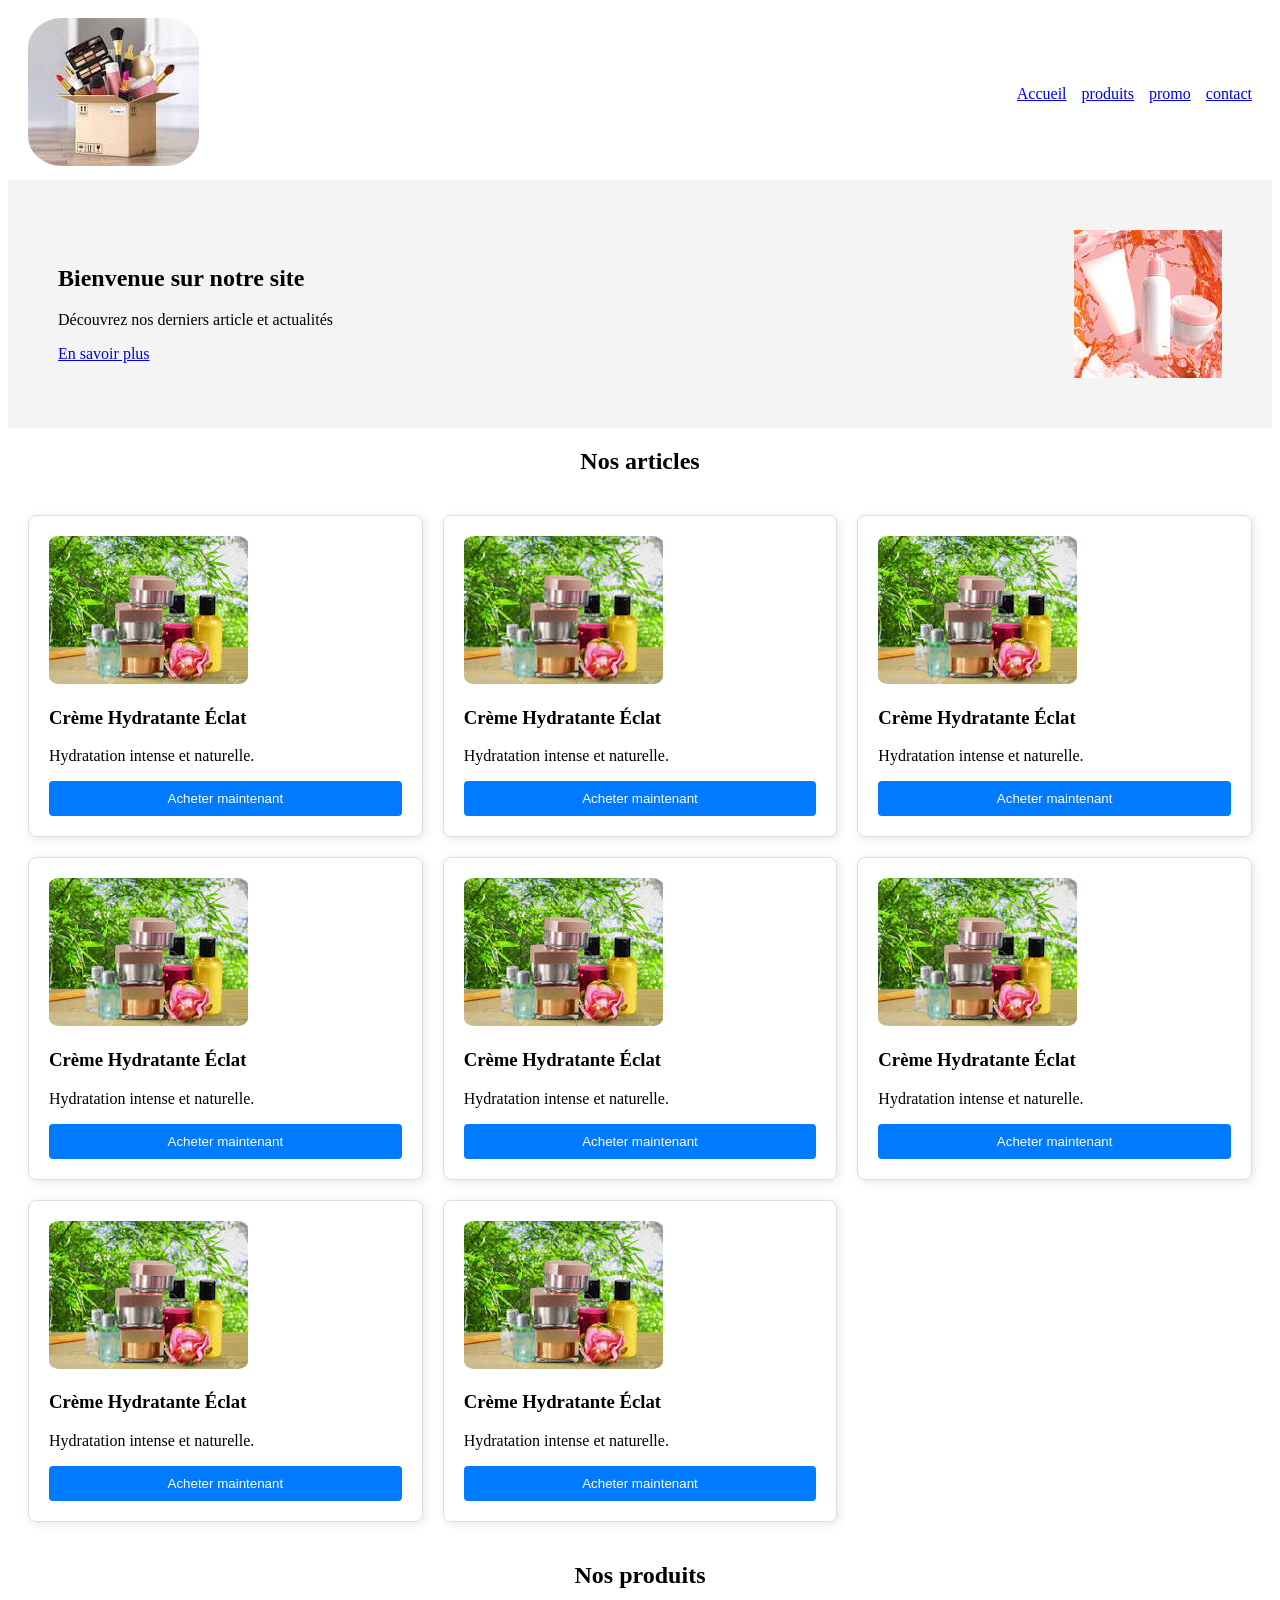
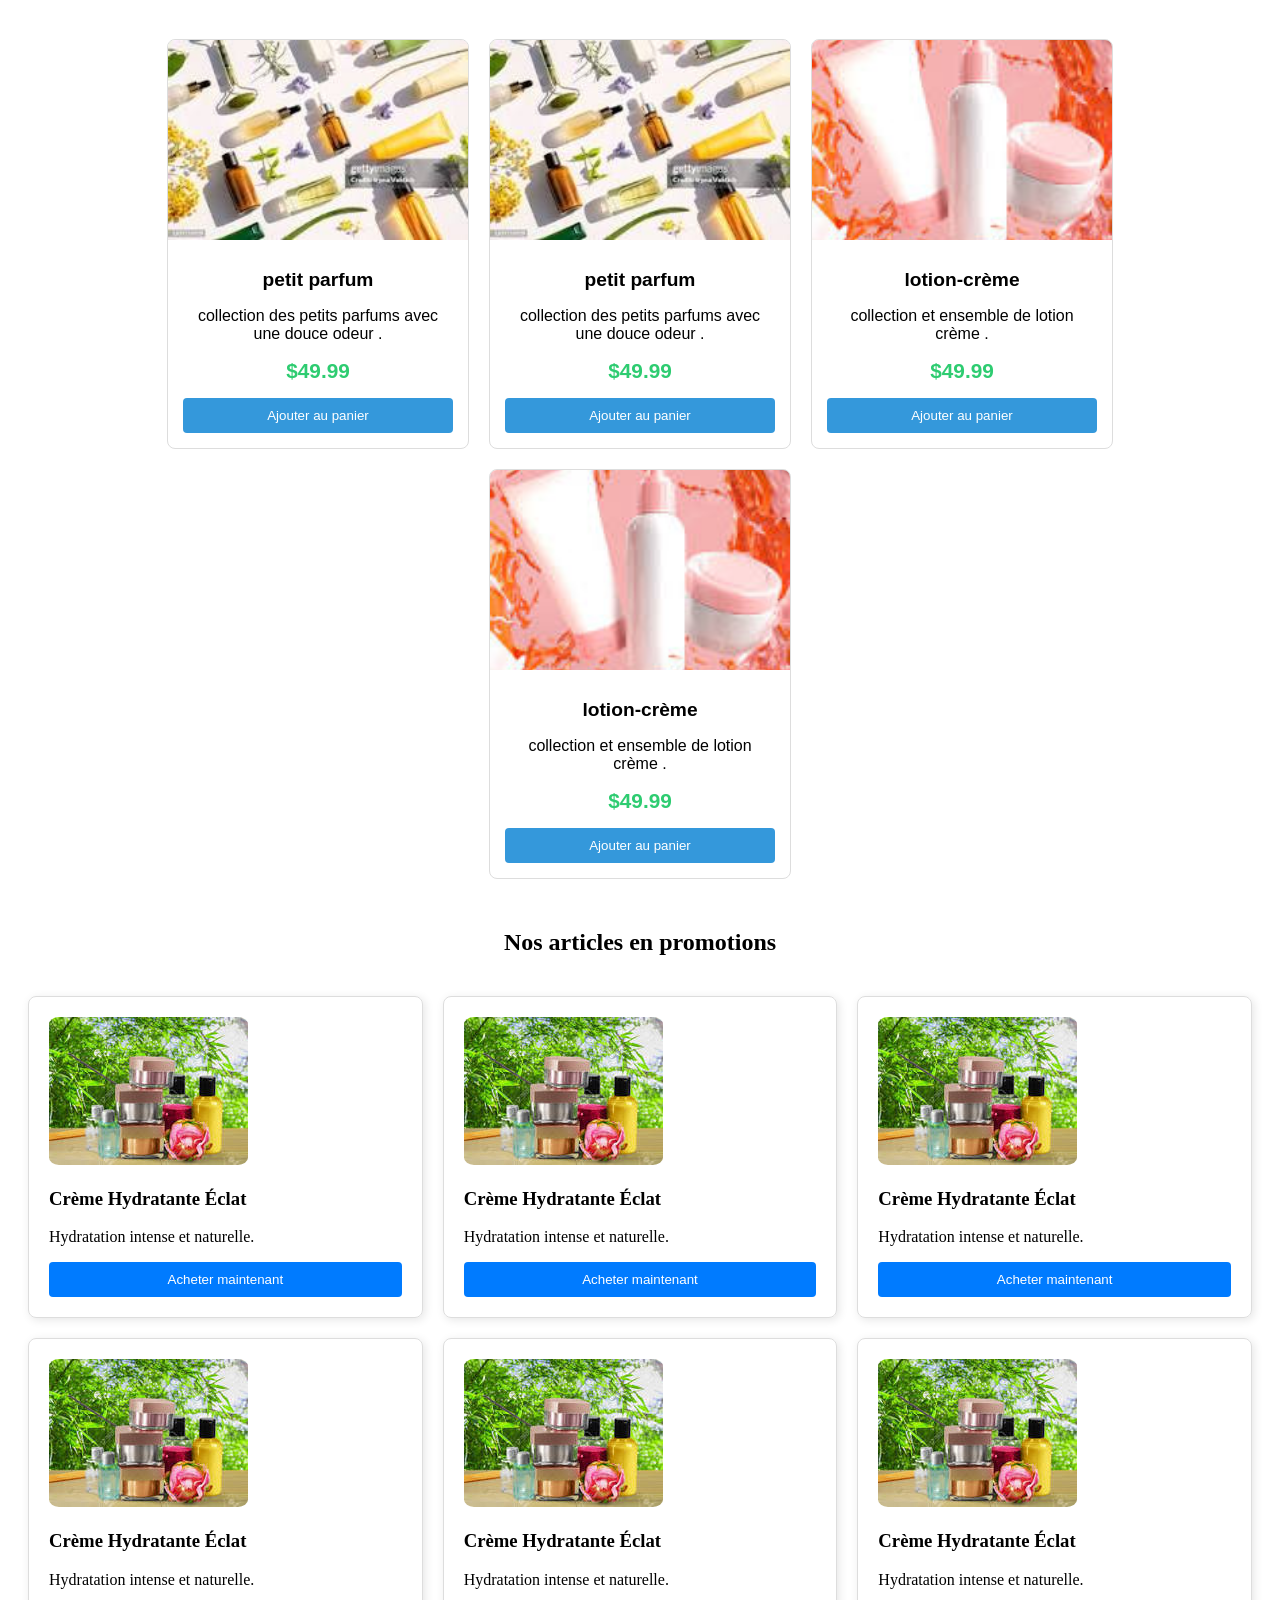
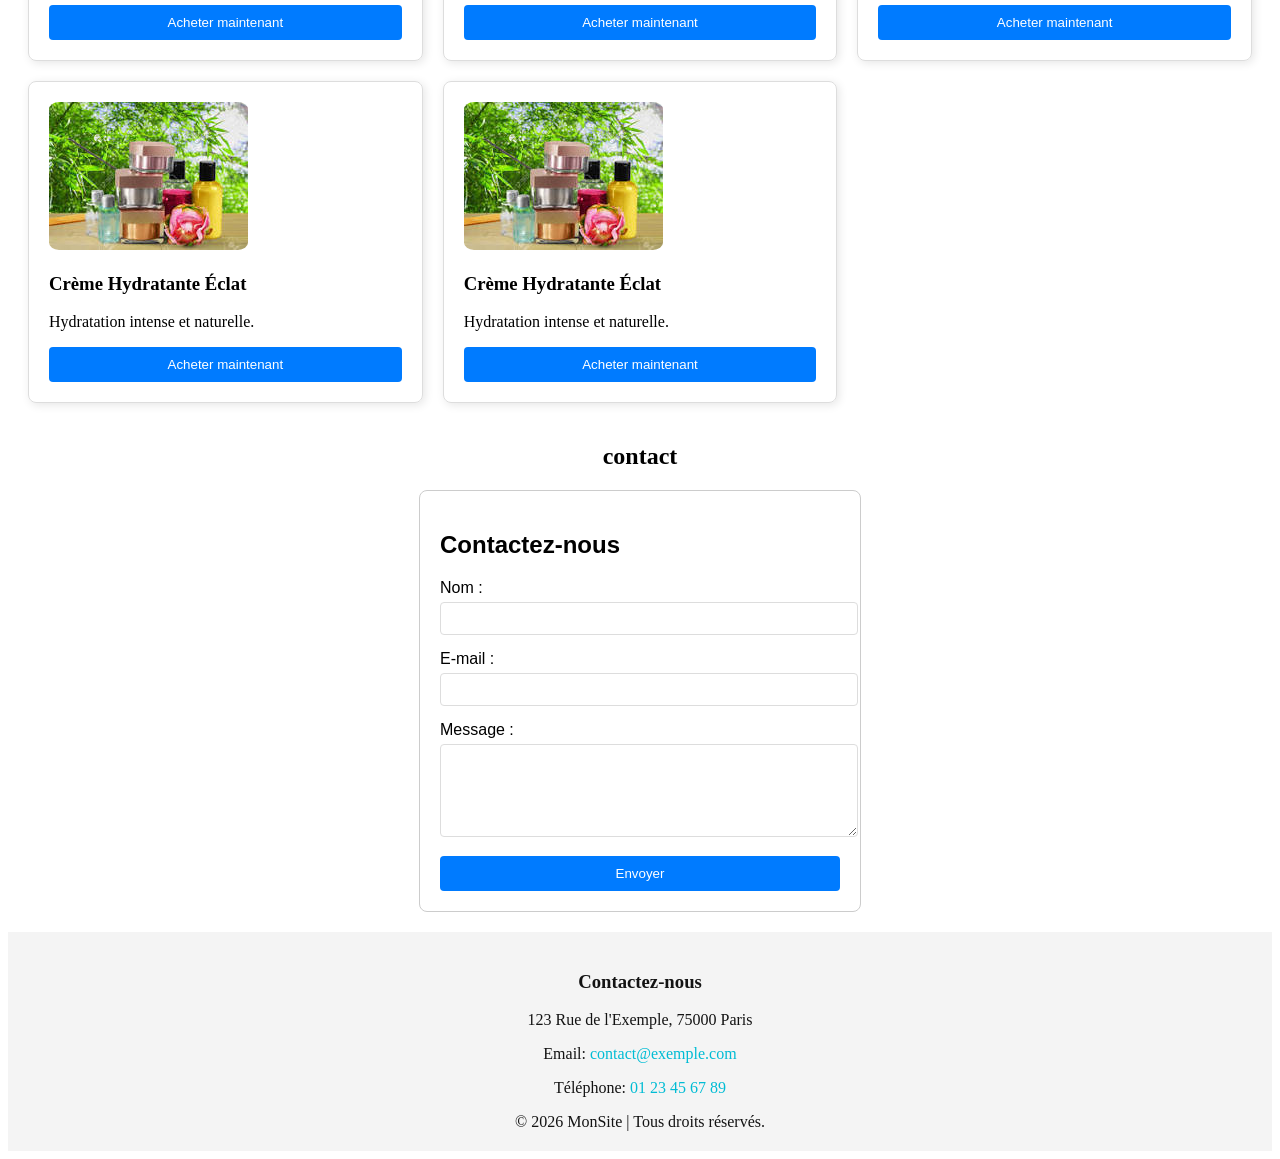
<file: index.html>
<!DOCTYPE html>
<html lang="en">
<head>
    <meta charset="UTF-8">
    <meta name="viewport" content="width=device-width, initial-scale=1.0">
    <title>landing page</title>
    <link rel="stylesheet" href="style.css">
</head>
<body>
    <header class="main-header">
        <div class="logo">
            <img src="assets/telechargement (1).jpg" class="logo-1" alt="logo">
        </div>
        <nav>
          <ul>
            <li><a href="#">Accueil</a></li>
            <li><a href="produits.html">produits</a></li>
            <li><a href="promo.html">promo</a></li>
            <li><a href="contact.html">contact</a></li>
          </ul>
        </nav>
    </header>
    <main>
        <section class="hero">
            <div class="hero-content">
                <h1>Bienvenue sur notre site </h1>
                <p>Découvrez nos derniers article et actualités</p>
                <a href="#" class="btn">En savoir plus</a>
           </div>
           <img src="assets/telechargement.jpg" alt="description de l'image" class="hero-image">
        </section>
        <section>
            <h2 class="titre">Nos articles </h2>
            <div class="article-grid">
                <article class="card">
                     <img src="assets/telechargement (2).jpg" class="card-1" alt="Crème hydratante bio">
                     <h3>Crème Hydratante Éclat</h3>
                     <p>Hydratation intense et naturelle.</p>
                     <button>Acheter maintenant</button>
                </article>
                <article class="card">
                    <img src="assets/telechargement (2).jpg" class="card-1" alt="Crème hydratante bio">
                    <h3>Crème Hydratante Éclat</h3>
                    <p>Hydratation intense et naturelle.</p>
                    <button>Acheter maintenant</button>
                </article>
                <article class="card">
                    <img src="assets/telechargement (2).jpg" class="card-1" alt="Crème hydratante bio">
                    <h3>Crème Hydratante Éclat</h3>
                    <p>Hydratation intense et naturelle.</p>
                    <button>Acheter maintenant</button>
                </article>
                <article class="card">
                    <img src="assets/telechargement (2).jpg" class="card-1" alt="Crème hydratante bio">
                    <h3>Crème Hydratante Éclat</h3>
                    <p>Hydratation intense et naturelle.</p>
                    <button>Acheter maintenant</button>
                </article>
                <article class="card">
                    <img src="assets/telechargement (2).jpg" class="card-1" alt="Crème hydratante bio">
                    <h3>Crème Hydratante Éclat</h3>
                    <p>Hydratation intense et naturelle.</p>
                    <button>Acheter maintenant</button>
                </article>
                <article class="card">
                    <img src="assets/telechargement (2).jpg" class="card-1" alt="Crème hydratante bio">
                    <h3>Crème Hydratante Éclat</h3>
                    <p>Hydratation intense et naturelle.</p>
                    <button>Acheter maintenant</button>
                </article>
                <article class="card">
                    <img src="assets/telechargement (2).jpg" class="card-1" alt="Crème hydratante bio">
                    <h3>Crème Hydratante Éclat</h3>
                    <p>Hydratation intense et naturelle.</p>
                    <button>Acheter maintenant</button>
                </article>
                <article class="card">
                    <img src="assets/telechargement (2).jpg" class="card-1" alt="Crème hydratante bio">
                    <h3>Crème Hydratante Éclat</h3>
                    <p>Hydratation intense et naturelle.</p>
                    <button>Acheter maintenant</button>
                </article>
            </div>
        </section>
        <section>
               <h2 class="titre">Nos produits</h2>
             <div class="products-container">
        <div class="product-card">
             <img src="assets/telechargement (3).jpg" alt="petit parfum" class="product-image">
           <div class="product-details">
              <h2 class="product-title">petit parfum</h2>
              <p class="product-description">collection des petits parfums avec une douce odeur .</p>
              <span class="product-price">$49.99</span>
               <button class="add-to-cart">Ajouter au panier</button>
           </div>
        </div>
        <div class="product-card">
             <img src="assets/telechargement (3).jpg" alt="petit parfum" class="product-image">
           <div class="product-details">
              <h2 class="product-title">petit parfum</h2>
              <p class="product-description">collection des petits parfums avec une douce odeur .</p>
              <span class="product-price">$49.99</span>
               <button class="add-to-cart">Ajouter au panier</button>
           </div>
        </div>
        <div class="product-card">
             <img src="assets/telechargement.jpg" alt="petit parfum" class="product-image">
           <div class="product-details">
              <h2 class="product-title">lotion-crème</h2>
              <p class="product-description"> collection et  ensemble de lotion crème .</p>
              <span class="product-price">$49.99</span>
               <button class="add-to-cart">Ajouter au panier</button>
           </div>
        </div>
        <div class="product-card">
             <img src="assets/telechargement.jpg" alt="petit parfum" class="product-image">
           <div class="product-details">
              <h2 class="product-title">lotion-crème</h2>
              <p class="product-description">collection et ensemble de lotion crème  .</p>
              <span class="product-price">$49.99</span>
               <button class="add-to-cart">Ajouter au panier</button>
           </div>
        </div>
      </div>    
        </section>
        <section>
               <h2 class="titre">Nos articles en promotions</h2>
            <div class="article-grid">
                <article class="card">
                     <img src="assets/telechargement (2).jpg" class="card-1" alt="Crème hydratante bio">
                     <h3>Crème Hydratante Éclat</h3>
                     <p>Hydratation intense et naturelle.</p>
                     <button>Acheter maintenant</button>
                </article>
                <article class="card">
                    <img src="assets/telechargement (2).jpg" class="card-1" alt="Crème hydratante bio">
                    <h3>Crème Hydratante Éclat</h3>
                    <p>Hydratation intense et naturelle.</p>
                    <button>Acheter maintenant</button>
                </article>
                <article class="card">
                    <img src="assets/telechargement (2).jpg" class="card-1" alt="Crème hydratante bio">
                    <h3>Crème Hydratante Éclat</h3>
                    <p>Hydratation intense et naturelle.</p>
                    <button>Acheter maintenant</button>
                </article>
                <article class="card">
                    <img src="assets/telechargement (2).jpg" class="card-1" alt="Crème hydratante bio">
                    <h3>Crème Hydratante Éclat</h3>
                    <p>Hydratation intense et naturelle.</p>
                    <button>Acheter maintenant</button>
                </article>
                <article class="card">
                    <img src="assets/telechargement (2).jpg" class="card-1" alt="Crème hydratante bio">
                    <h3>Crème Hydratante Éclat</h3>
                    <p>Hydratation intense et naturelle.</p>
                    <button>Acheter maintenant</button>
                </article>
                <article class="card">
                    <img src="assets/telechargement (2).jpg" class="card-1" alt="Crème hydratante bio">
                    <h3>Crème Hydratante Éclat</h3>
                    <p>Hydratation intense et naturelle.</p>
                    <button>Acheter maintenant</button>
                </article>
                <article class="card">
                    <img src="assets/telechargement (2).jpg" class="card-1" alt="Crème hydratante bio">
                    <h3>Crème Hydratante Éclat</h3>
                    <p>Hydratation intense et naturelle.</p>
                    <button>Acheter maintenant</button>
                </article>
                <article class="card">
                    <img src="assets/telechargement (2).jpg" class="card-1" alt="Crème hydratante bio">
                    <h3>Crème Hydratante Éclat</h3>
                    <p>Hydratation intense et naturelle.</p>
                    <button>Acheter maintenant</button>
                </article>
            </div>
        </section>
        <section>
            <h2 class="titre"> contact</h2>
            <form action="traitement.php" method="POST" class="contact-form">
                  <h2>Contactez-nous</h2>
                 <div class="input-group">
                  <label for="name">Nom :</label>
                  <input type="text" id="name" name="name" required>
                 </div>
                 <div class="input-group">
                   <label for="email">E-mail :</label>
                   <input type="email" id="email" name="email" required>
                 </div>
                 <div class="input-group">
                  <label for="message">Message :</label>
                   <textarea id="message" name="message" rows="5" required></textarea>
                 </div>
                 <button type="submit">Envoyer</button>
            </form>
        </section>
    </main>
    <footer class="site-footer">
         <div class="footer-content">
             <h3>Contactez-nous</h3>
             <p>123 Rue de l'Exemple, 75000 Paris</p>
             <p>Email: <a href="mailto:contact@exemple.com">contact@exemple.com</a></p>
             <p>Téléphone: <a href="tel:+33123456789">01 23 45 67 89</a></p>
         </div>
         <div class="footer-bottom">
              &copy; 2026 MonSite | Tous droits réservés.
         </div>
    </footer>
</body>
</html>
</file>
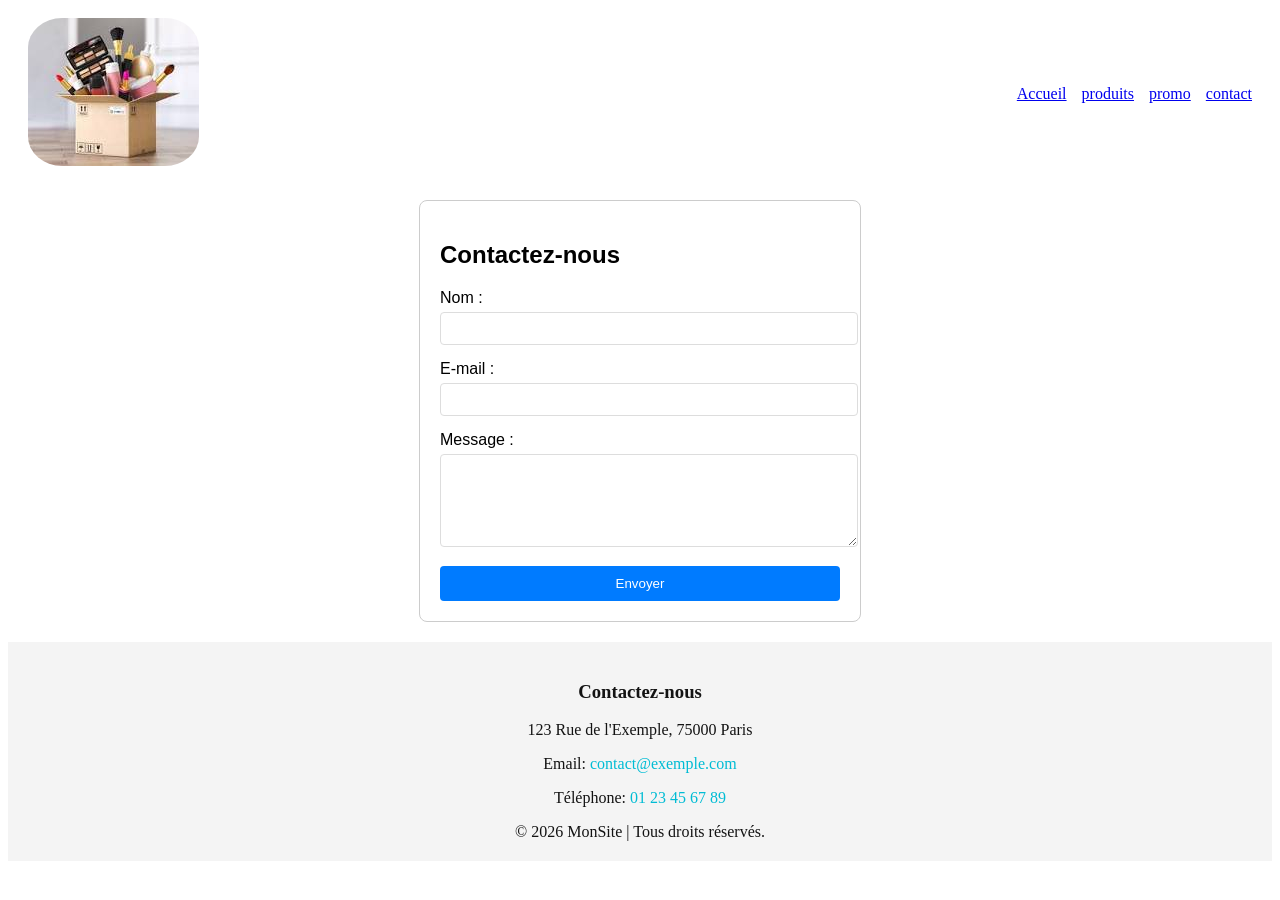
<file: contact.html>
<!DOCTYPE html>
<html lang="en">
<head>
    <meta charset="UTF-8">
    <meta name="viewport" content="width=device-width, initial-scale=1.0">
    <title>contact</title>
    <link rel="stylesheet" href="style.css">
</head>
<body>
     <header class="main-header">
        <div class="logo">
            <img src="assets/telechargement (1).jpg" class="logo-1" alt="logo">
        </div>
        <nav>
          <ul>
            <li><a href="#">Accueil</a></li>
            <li><a href="produits.html">produits</a></li>
            <li><a href="promo.html">promo</a></li>
            <li><a href="contact.html">contact</a></li>
          </ul>
        </nav>
    </header>
    <main>
        <form action="traitement.php" method="POST" class="contact-form">
    <h2>Contactez-nous</h2>
    <div class="input-group">
        <label for="name">Nom :</label>
        <input type="text" id="name" name="name" required>
    </div>
    <div class="input-group">
        <label for="email">E-mail :</label>
        <input type="email" id="email" name="email" required>
    </div>
    <div class="input-group">
        <label for="message">Message :</label>
        <textarea id="message" name="message" rows="5" required></textarea>
    </div>
    <button type="submit">Envoyer</button>
</form>
    </main>
     <footer class="site-footer">
         <div class="footer-content">
             <h3>Contactez-nous</h3>
             <p>123 Rue de l'Exemple, 75000 Paris</p>
             <p>Email: <a href="mailto:contact@exemple.com">contact@exemple.com</a></p>
             <p>Téléphone: <a href="tel:+33123456789">01 23 45 67 89</a></p>
         </div>
         <div class="footer-bottom">
              &copy; 2026 MonSite | Tous droits réservés.
         </div>
    </footer>
</body>
</html>
</file>
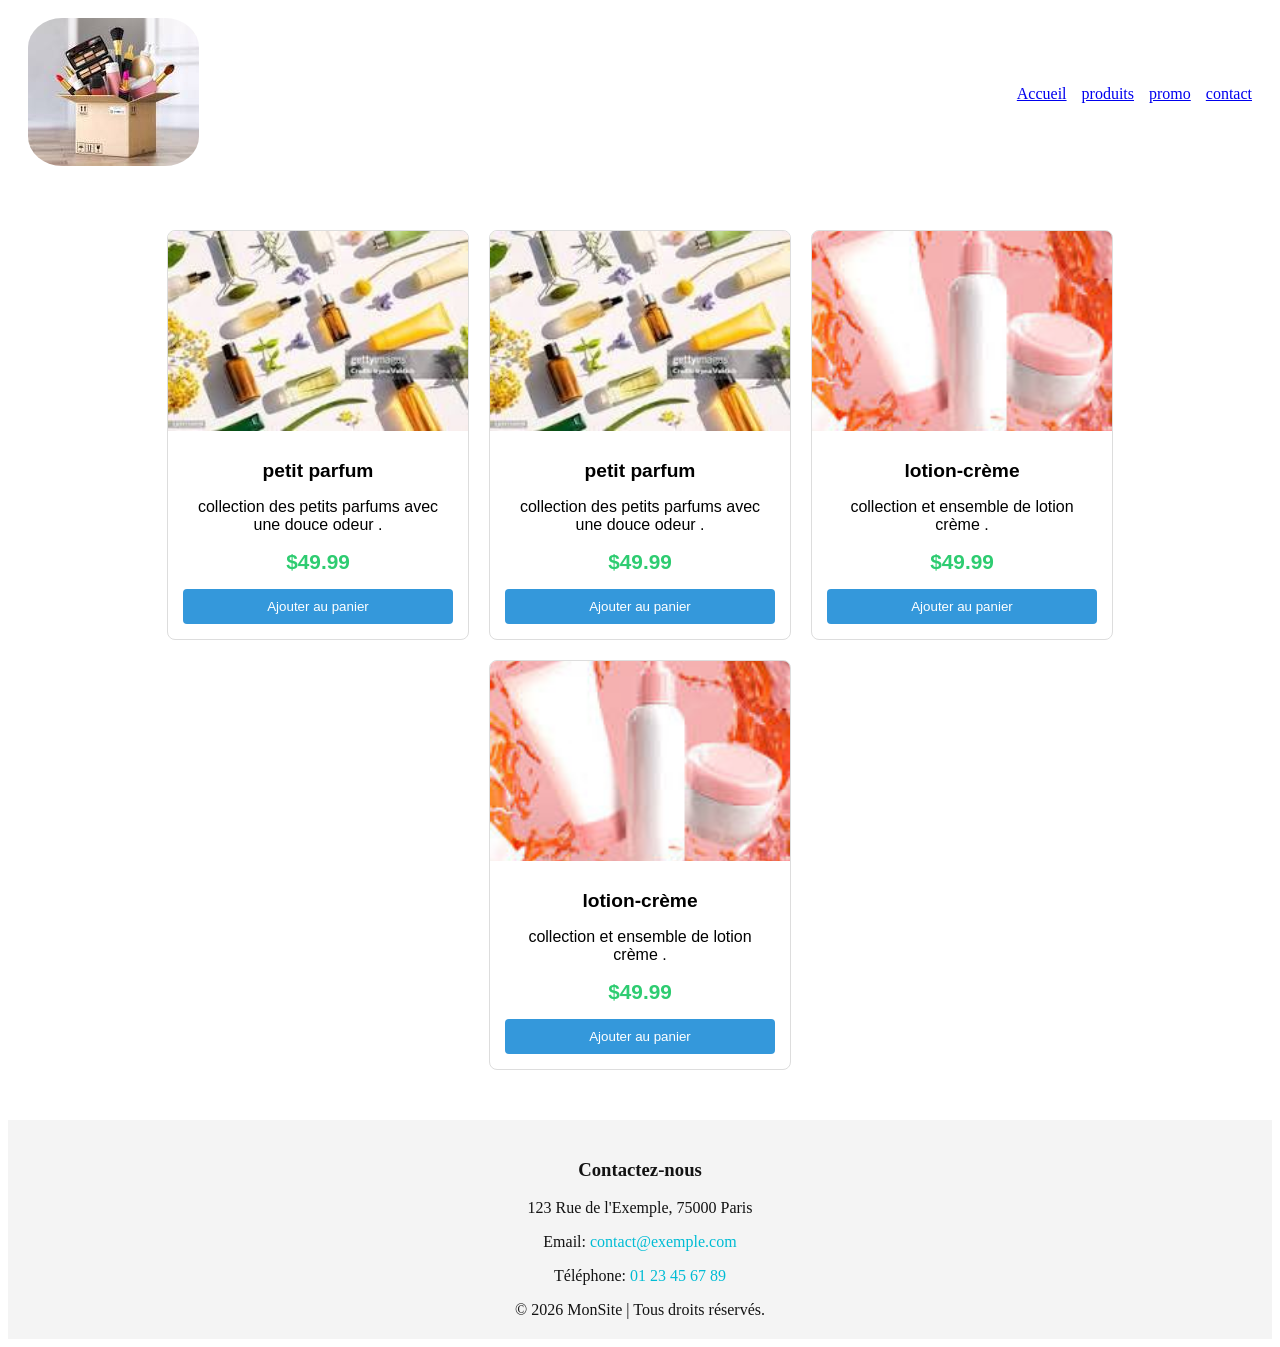
<file: produits.html>
<!DOCTYPE html>
<html lang="en">
<head>
    <meta charset="UTF-8">
    <meta name="viewport" content="width=device-width, initial-scale=1.0">
    <title>produits</title>
    <link rel="stylesheet" href="style.css">
</head>
<body>
     <header class="main-header">
        <div class="logo">
            <img src="assets/telechargement (1).jpg" class="logo-1" alt="logo">
        </div>
        <nav>
          <ul>
            <li><a href="#">Accueil</a></li>
            <li><a href="produits.html">produits</a></li>
            <li><a href="promo.html">promo</a></li>
            <li><a href="contact.html">contact</a></li>
          </ul>
        </nav>
    </header>
    <main>
     <div class="products-container">
        <div class="product-card">
             <img src="assets/telechargement (3).jpg" alt="petit parfum" class="product-image">
           <div class="product-details">
              <h2 class="product-title">petit parfum</h2>
              <p class="product-description">collection des petits parfums avec une douce odeur .</p>
              <span class="product-price">$49.99</span>
               <button class="add-to-cart">Ajouter au panier</button>
           </div>
        </div>
        <div class="product-card">
             <img src="assets/telechargement (3).jpg" alt="petit parfum" class="product-image">
           <div class="product-details">
              <h2 class="product-title">petit parfum</h2>
              <p class="product-description">collection des petits parfums avec une douce odeur .</p>
              <span class="product-price">$49.99</span>
               <button class="add-to-cart">Ajouter au panier</button>
           </div>
        </div>
        <div class="product-card">
             <img src="assets/telechargement.jpg" alt="petit parfum" class="product-image">
           <div class="product-details">
              <h2 class="product-title">lotion-crème</h2>
              <p class="product-description"> collection et  ensemble de lotion crème .</p>
              <span class="product-price">$49.99</span>
               <button class="add-to-cart">Ajouter au panier</button>
           </div>
        </div>
        <div class="product-card">
             <img src="assets/telechargement.jpg" alt="petit parfum" class="product-image">
           <div class="product-details">
              <h2 class="product-title">lotion-crème</h2>
              <p class="product-description">collection et ensemble de lotion crème  .</p>
              <span class="product-price">$49.99</span>
               <button class="add-to-cart">Ajouter au panier</button>
           </div>
        </div>
      </div>
   </main>
     <footer class="site-footer">
         <div class="footer-content">
             <h3>Contactez-nous</h3>
             <p>123 Rue de l'Exemple, 75000 Paris</p>
             <p>Email: <a href="mailto:contact@exemple.com">contact@exemple.com</a></p>
             <p>Téléphone: <a href="tel:+33123456789">01 23 45 67 89</a></p>
         </div>
         <div class="footer-bottom">
              &copy; 2026 MonSite | Tous droits réservés.
         </div>
    </footer>

</body>
</html>
</file>
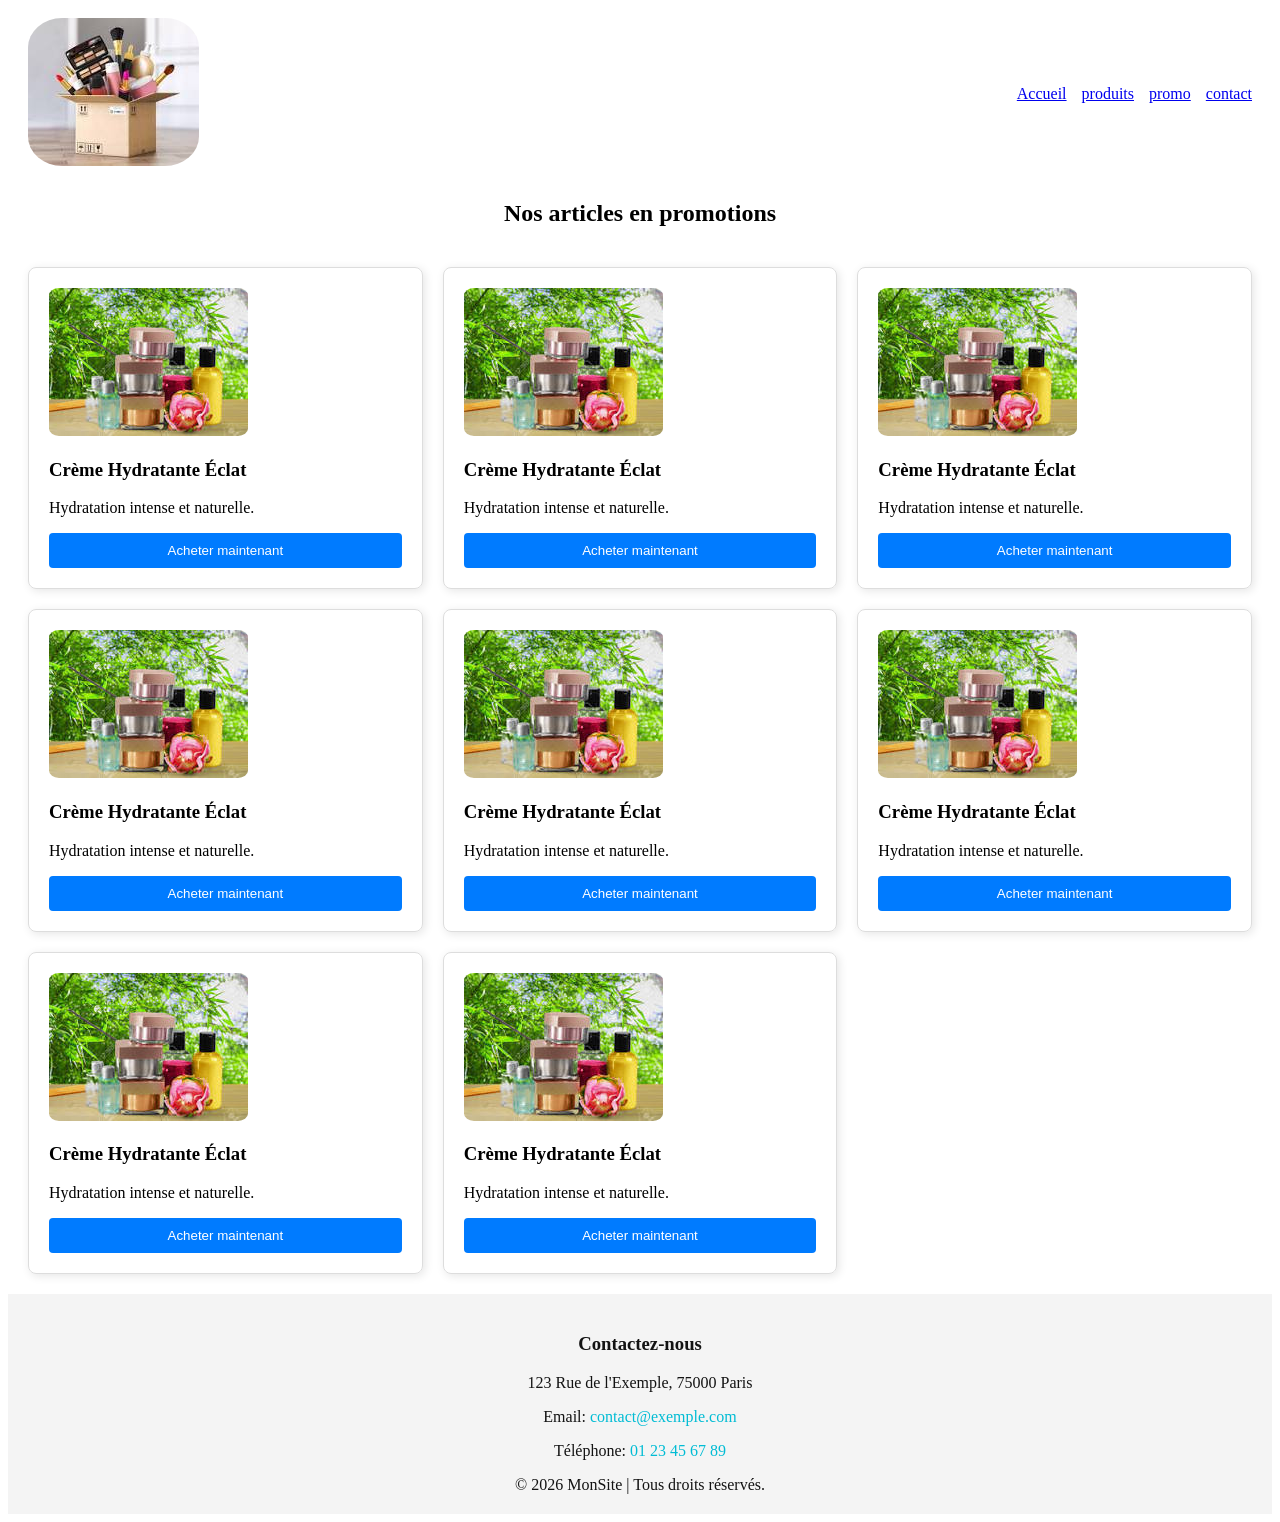
<file: promo.html>
<!DOCTYPE html>
<html lang="en">
<head>
    <meta charset="UTF-8">
    <meta name="viewport" content="width=device-width, initial-scale=1.0">
    <title>promo</title>
    <link rel="stylesheet" href="style.css">
</head>
<body>
     <header class="main-header">
        <div class="logo">
            <img src="assets/telechargement (1).jpg" class="logo-1" alt="logo">
        </div>
        <nav>
          <ul>
            <li><a href="#">Accueil</a></li>
            <li><a href="produits.html">produits</a></li>
            <li><a href="promo.html">promo</a></li>
            <li><a href="contact.html">contact</a></li>
          </ul>
        </nav>
    </header>
    <main>
          <section>
            <h2 class="titre">Nos articles en promotions</h2>
            <div class="article-grid">
                <article class="card">
                     <img src="assets/telechargement (2).jpg" class="card-1" alt="Crème hydratante bio">
                     <h3>Crème Hydratante Éclat</h3>
                     <p>Hydratation intense et naturelle.</p>
                     <button>Acheter maintenant</button>
                </article>
                <article class="card">
                    <img src="assets/telechargement (2).jpg" class="card-1" alt="Crème hydratante bio">
                    <h3>Crème Hydratante Éclat</h3>
                    <p>Hydratation intense et naturelle.</p>
                    <button>Acheter maintenant</button>
                </article>
                <article class="card">
                    <img src="assets/telechargement (2).jpg" class="card-1" alt="Crème hydratante bio">
                    <h3>Crème Hydratante Éclat</h3>
                    <p>Hydratation intense et naturelle.</p>
                    <button>Acheter maintenant</button>
                </article>
                <article class="card">
                    <img src="assets/telechargement (2).jpg" class="card-1" alt="Crème hydratante bio">
                    <h3>Crème Hydratante Éclat</h3>
                    <p>Hydratation intense et naturelle.</p>
                    <button>Acheter maintenant</button>
                </article>
                <article class="card">
                    <img src="assets/telechargement (2).jpg" class="card-1" alt="Crème hydratante bio">
                    <h3>Crème Hydratante Éclat</h3>
                    <p>Hydratation intense et naturelle.</p>
                    <button>Acheter maintenant</button>
                </article>
                <article class="card">
                    <img src="assets/telechargement (2).jpg" class="card-1" alt="Crème hydratante bio">
                    <h3>Crème Hydratante Éclat</h3>
                    <p>Hydratation intense et naturelle.</p>
                    <button>Acheter maintenant</button>
                </article>
                <article class="card">
                    <img src="assets/telechargement (2).jpg" class="card-1" alt="Crème hydratante bio">
                    <h3>Crème Hydratante Éclat</h3>
                    <p>Hydratation intense et naturelle.</p>
                    <button>Acheter maintenant</button>
                </article>
                <article class="card">
                    <img src="assets/telechargement (2).jpg" class="card-1" alt="Crème hydratante bio">
                    <h3>Crème Hydratante Éclat</h3>
                    <p>Hydratation intense et naturelle.</p>
                    <button>Acheter maintenant</button>
                </article>
            </div>
        </section>
     </main>
     <footer class="site-footer">
         <div class="footer-content">
             <h3>Contactez-nous</h3>
             <p>123 Rue de l'Exemple, 75000 Paris</p>
             <p>Email: <a href="mailto:contact@exemple.com">contact@exemple.com</a></p>
             <p>Téléphone: <a href="tel:+33123456789">01 23 45 67 89</a></p>
         </div>
         <div class="footer-bottom">
              &copy; 2026 MonSite | Tous droits réservés.
         </div>
    </footer>
</body>
</html>
</file>
<file: style.css>
.main-header{
    display: flex;
    justify-content: space-between; /* Espace logo et nav */
    align-items: center; /* Centre verticalement */
    padding: 10px 20px;
}
.main-header nav ul {
     display: flex; /* Aligne les liens de nav */
     list-style: none;
     gap: 15px; /* Espace entre les liens */
     text-decoration: none; /* enlève le soulignement */
}
/* Style de base pour la Hero Section */
.hero{
     display: flex; /* Aligne le contenu et l'image */
     align-items: center;
     justify-content: space-between;
     padding: 50px;
     background-color: #f4f4f4;
}
.hero-content{
     flex: 1;
}
.hero-image{
     max-width: 50%; /* Image réactive */
    height: auto;
}
.logo-1{
    border-radius: 20%;
}
.article-grid{
    display: grid;
    grid-template-columns: repeat(auto-fit, minmax(300px, 1fr));
    gap: 20px;
    padding: 20px;
}
.card{
    border: 1px solid #ddd;
    padding: 20px;
    border-radius: 8px;
    box-shadow: 2px 2px 10px rgba(0,0,0,0.1)
}
.card-1{
    border-radius: 5%;
}
.site-footer {
     background-color: #f4f4f4;
     color: #131313;
     padding: 20px 0;
     text-align: center;
     position: relative;
     bottom: 0;
     width: 100%;
}

.site-footer a {
    color: #00bcd4;
    text-decoration: none;
}

.footer-content {
    margin-bottom: 10px;
}
/* partie produits */
.products-container{
    display: flex;
    gap: 20px;           /* espace entre les cartes */
    flex-wrap: wrap;     /* permet de passer à la ligne si écran petit */
    justify-content: center; /* centre horizontalement */
    margin-bottom: 50px; /* espace avec le footer */
     margin-top: 50px;     /* espace avec le header */
}
.product-card {
    
    border: 1px solid #ddd;
    border-radius: 8px;
    width: 300px;
    overflow: hidden;
    font-family: sans-serif;
    transition: 0.3s;
}
.product-card:hover { box-shadow: 0 4px 15px rgba(0,0,0,0.1); }
.product-image { width: 100%; height: 200px; object-fit: cover; }
.product-details { padding: 15px; text-align: center; }
.product-title { margin: 10px 0; font-size: 1.2em; }
.product-price { font-size: 1.3em; color: #2ecc71; font-weight: bold; }
.add-to-cart {
    display: block; width: 100%; padding: 10px; margin-top: 15px;
    background-color: #3498db; color: white; border: none;
    border-radius: 4px; cursor: pointer;
}
.add-to-cart:hover { background-color: #2980b9; }

/* partie promo */

.titre {
    text-align: center;
}

/* partie contact*/

.contact-form {
    max-width: 400px;
    margin: 20px auto;
    padding: 20px;
    border: 1px solid #ccc;
    border-radius: 8px;
    font-family: Arial, sans-serif;
}

.input-group {
    margin-bottom: 15px;
}

.input-group label {
    display: block;
    margin-bottom: 5px;
}

.input-group input,
.input-group textarea {
    width: 100%;
    padding: 8px;
    border: 1px solid #ddd;
    border-radius: 4px;
}

button {
    background-color: #007bff;
    color: white;
    padding: 10px 15px;
    border: none;
    border-radius: 4px;
    cursor: pointer;
    width: 100%;
}

button:hover {
    background-color: #0056b3;
}

/* Mobile (max 768px) */
@media (max-width: 768px) {

    .main-header {
        flex-direction: column;
        align-items: flex-start;
    }

    .main-header nav ul {
        flex-direction: column;
        width: 100%;
        padding: 10px 0;
    }

    .hero {
        flex-direction: column;
        text-align: center;
        padding: 20px;
    }

    .hero-image {
        max-width: 100%;
        margin-top: 20px;
    }

    .products-container {
        margin-top: 20px;
        margin-bottom: 20px;
    }

    .product-card {
        width: 100%;
    }

    .contact-form {
        width: 90%;
    }
}

/* 📲 Tablette (769px à 1024px) */
@media (min-width: 769px) and (max-width: 1024px) {

    .hero {
        flex-direction: column;
        text-align: center;
    }

    .hero-image {
        max-width: 80%;
        margin-top: 20px;
    }

    .product-card {
        width: 45%;
    }

    .products-container {
        justify-content: center;
    }
}
</file>
